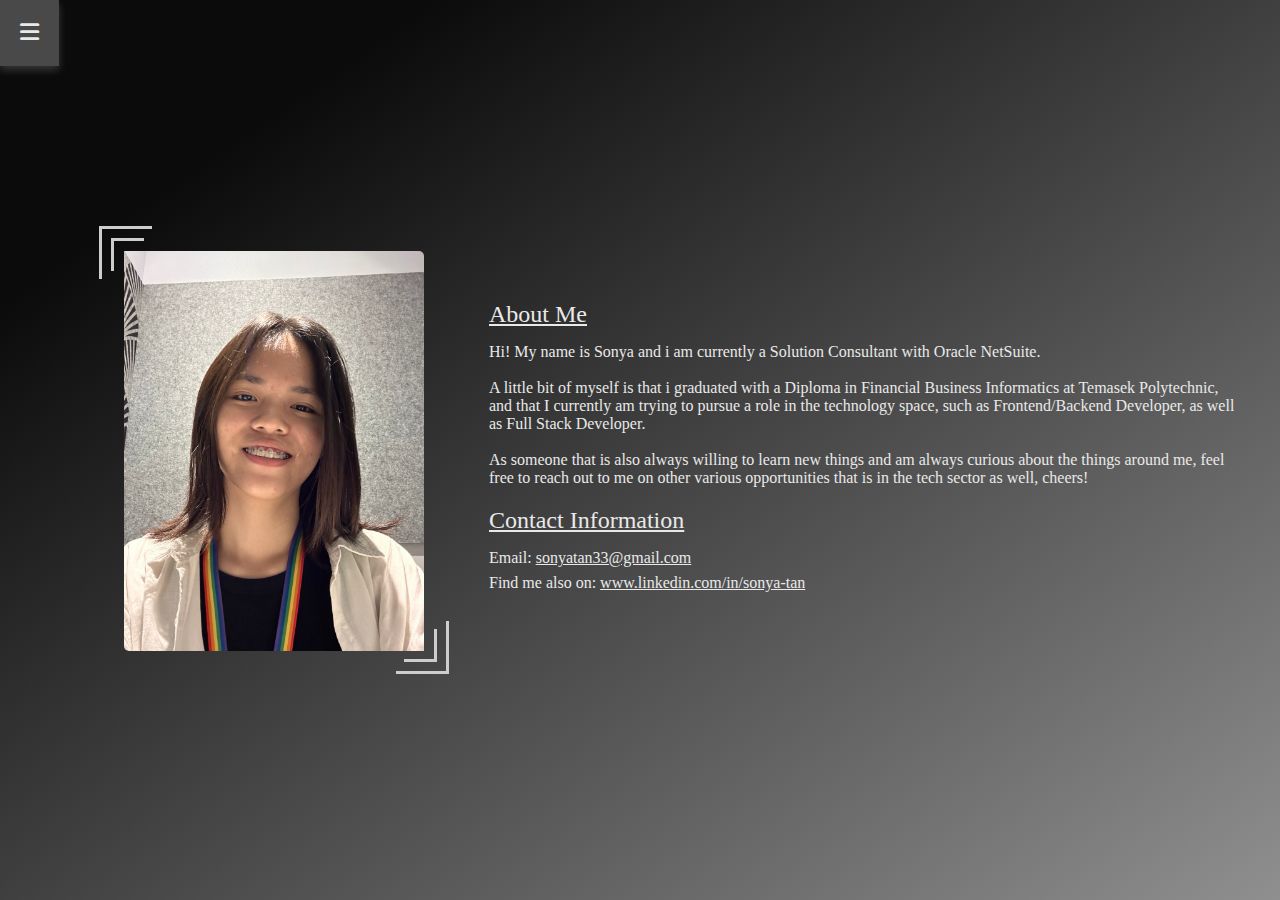
<file: public/html/index.html>
<!DOCTYPE html>
<html lang="en">
  <head>
    <meta charset="UTF-8" />
    <meta name="viewport" content="width=device-width, initial-scale=1.0" />
    <link rel="stylesheet" href="../css/index.css" />
    <link
      href="https://cdnjs.cloudflare.com/ajax/libs/font-awesome/6.0.0/css/all.min.css"
      rel="stylesheet"
    />

    <title>Sonya's Portfolio</title>
  </head>
  <body>
    <div class="aboutMe_css">
      <aside class="sidebar_opened" id="openSidebar">
        <div class="sidebar_contents">
          <i
            class="fa fa-close sidebar_closed_icon"
            onClick="closeSidebar()"
          ></i>
          <div
            style="display: flex; flex-direction: column; align-items: center"
          >
            <img src="../images/me.jpg" class="sidebar_user_pfp" />
            <p style="font-weight: bold; margin: 0; padding-bottom: 5px">
              Sonya Tan
            </p>
            <p style="margin: 0; padding-bottom: 5px; padding-bottom: 40px">
              Personal Portfolio
            </p>
            <a href="index.html" class="sidebar_links">
              <div>
                <i
                  class="fa fa-home"
                  style="color: #e9e9e9; padding-right: 10px"
                ></i
                >About Me
              </div>
            </a>
            <a href="myWorks.html" class="sidebar_links">
              <div>
                <i
                  class="fa fa-laptop"
                  style="color: #e9e9e9; padding-right: 10px"
                ></i
                >My Works
              </div>
            </a>
            <a href="resume.html" class="sidebar_links">
              <div>
                <i
                  class="fa fa-file"
                  style="color: #e9e9e9; padding-right: 10px"
                ></i
                >My Resume
              </div>
            </a>
          </div>
        </div>
      </aside>
      <aside id="closeSidebar" onclick="openSidebar()">
        <div class="sidebar_closed">
          <i class="fa-solid fa-bars open_sidebar" id="sidebar_btn"></i>
        </div>
      </aside>
      <main
        style="
          margin-left: 40px;
          display: grid;
          grid-template-columns: auto auto;
          gap: 40px;
          width: 100%;
          height: 100%;
          align-items: center;
          overflow-y: auto;
          overflow-x: hidden;
        "
        id="main"
      >
        <div class="img_line_decos">
          <div class="deco_top_line1"></div>
          <div class="deco_top_line2"></div>
          <img
            style="height: 400px; margin: 25px; border-radius: 0 5px 0 5px"
            src="../images/me.jpg"
          />
          <div class="deco_top_line3"></div>
          <div class="deco_top_line4"></div>
        </div>
        <div style="display: flex; flex-direction: column; padding-right: 40px">
          <p class="page_title">About Me</p>
          <p style="margin-bottom: 20px">
            Hi! My name is Sonya and i am currently a Solution Consultant with
            Oracle NetSuite. <br /><br />A little bit of myself is that i
            graduated with a Diploma in Financial Business Informatics at
            Temasek Polytechnic, and that I currently am trying to pursue a role
            in the technology space, such as Frontend/Backend Developer, as well
            as Full Stack Developer. <br /><br />As someone that is also always
            willing to learn new things and am always curious about the things
            around me, feel free to reach out to me on other various
            opportunities that is in the tech sector as well, cheers!
          </p>
          <p class="page_title">Contact Information</p>
          <p class="content_padding">
            Email:
            <a href="mailto:sonyatan33@gmail.com">sonyatan33@gmail.com</a>
          </p>
          <p class="content_padding">
            Find me also on:
            <a
              href="https://linkedin.com/in/sonya-tan/"
              target="_blank"
              rel="noreferrer"
              >www.linkedin.com/in/sonya-tan
            </a>
          </p>
        </div>
      </main>
    </div>
  </body>
  <script type="text/javascript">
    function openSidebar() {
      document.getElementById("openSidebar").style.minWidth = "250px";
      document.getElementById("openSidebar").style.borderRight = "solid";
      document.getElementById("closeSidebar").style.display = "none";
    }
    function closeSidebar() {
      document.getElementById("openSidebar").style.minWidth = "0px";
      document.getElementById("closeSidebar").style.display = "block";
      setTimeout(function () {
        document.getElementById("openSidebar").style.borderRight = "none";
      }, 500);
    }
  </script>
</html>
</file>
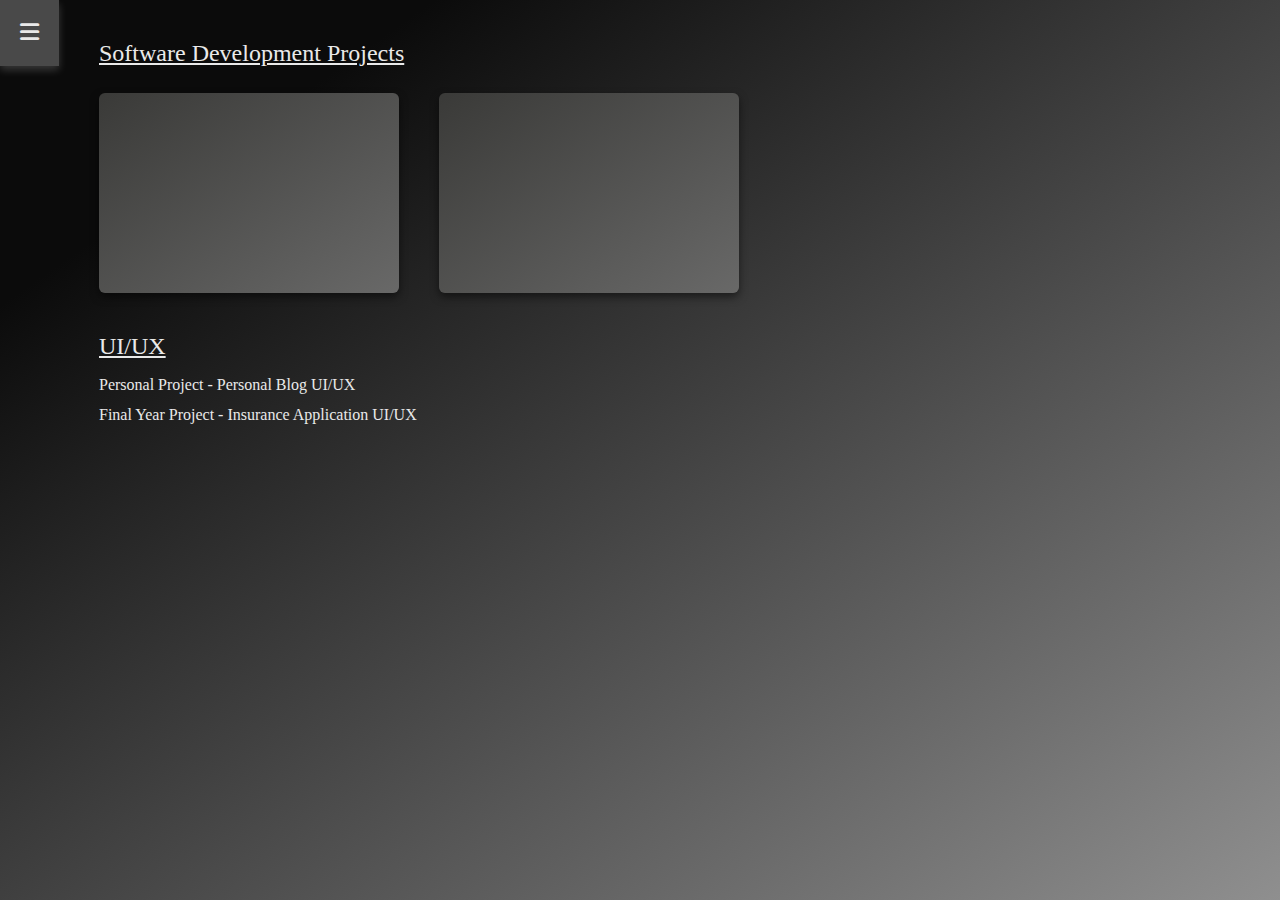
<file: public/html/myWorks.html>
<!DOCTYPE html>
<html lang="en">
  <head>
    <meta charset="UTF-8" />
    <meta name="viewport" content="width=device-width, initial-scale=1.0" />
    <link rel="stylesheet" href="../css/myWorks.css" />
    <link
      href="https://cdnjs.cloudflare.com/ajax/libs/font-awesome/6.0.0/css/all.min.css"
      rel="stylesheet"
    />
    <title>My Works</title>
  </head>
  <body>
    <div class="myWorks_css">
      <aside class="sidebar_opened" id="openSidebar">
        <div class="sidebar_contents">
          <i
            class="fa fa-close sidebar_closed_icon"
            onClick="closeSidebar()"
          ></i>
          <div
            style="display: flex; flex-direction: column; align-items: center"
          >
            <img src="../images/me.jpg" class="sidebar_user_pfp" />
            <p style="font-weight: bold; margin: 0; padding-bottom: 5px">
              Sonya Tan
            </p>
            <p style="margin: 0; padding-bottom: 5px; padding-bottom: 40px">
              Personal Portfolio
            </p>
            <a href="index.html" class="sidebar_links">
              <div>
                <i
                  class="fa fa-home"
                  style="color: #e9e9e9; padding-right: 10px"
                ></i
                >About Me
              </div>
            </a>
            <a href="myWorks.html" class="sidebar_links">
              <div>
                <i
                  class="fa fa-laptop"
                  style="color: #e9e9e9; padding-right: 10px"
                ></i
                >My Works
              </div>
            </a>
            <a href="resume.html" class="sidebar_links">
              <div>
                <i
                  class="fa fa-file"
                  style="color: #e9e9e9; padding-right: 10px"
                ></i
                >My Resume
              </div>
            </a>
          </div>
        </div>
      </aside>
      <aside id="closeSidebar" onclick="openSidebar()">
        <div class="sidebar_closed">
          <i class="fa-solid fa-bars open_sidebar" id="sidebar_btn"></i>
        </div>
      </aside>
      <main class="myWorks_main_container">
        <p class="title">Software Development Projects</p>
        <div class="single_grid_view">
          <div class="grid_container"></div>
          <div class="grid_container"></div>
        </div>
        <p class="title">UI/UX</p>
        <a
          href="https://www.figma.com/design/zt87dm2jdz9DYkYq3gVpq5/Blog-Website-Prototype?node-id=0-1&m=dev&t=1VfNI9qZD6a0EWLY-1"
          target="_blank"
          rel="noreferrer"
          class="sub_titles"
          >Personal Project - Personal Blog UI/UX
        </a>
        <a
          href="https://www.figma.com/design/e2N99p97wYh573LCSQRUoT/FYP-Project?node-id=1-2&m=dev&t=vWThNDQX3tgIaAY3-1"
          target="_blank"
          rel="noreferrer"
          class="sub_titles"
        >
          Final Year Project - Insurance Application UI/UX
        </a>
      </main>
    </div>
  </body>
  <script type="text/javascript">
    function openSidebar() {
      document.getElementById("openSidebar").style.minWidth = "250px";
      document.getElementById("openSidebar").style.borderRight = "solid";
      document.getElementById("closeSidebar").style.display = "none";
    }
    function closeSidebar() {
      document.getElementById("openSidebar").style.minWidth = "0px";
      document.getElementById("closeSidebar").style.display = "block";
      setTimeout(function () {
        document.getElementById("openSidebar").style.borderRight = "none";
      }, 500);
    }
  </script>
</html>
</file>
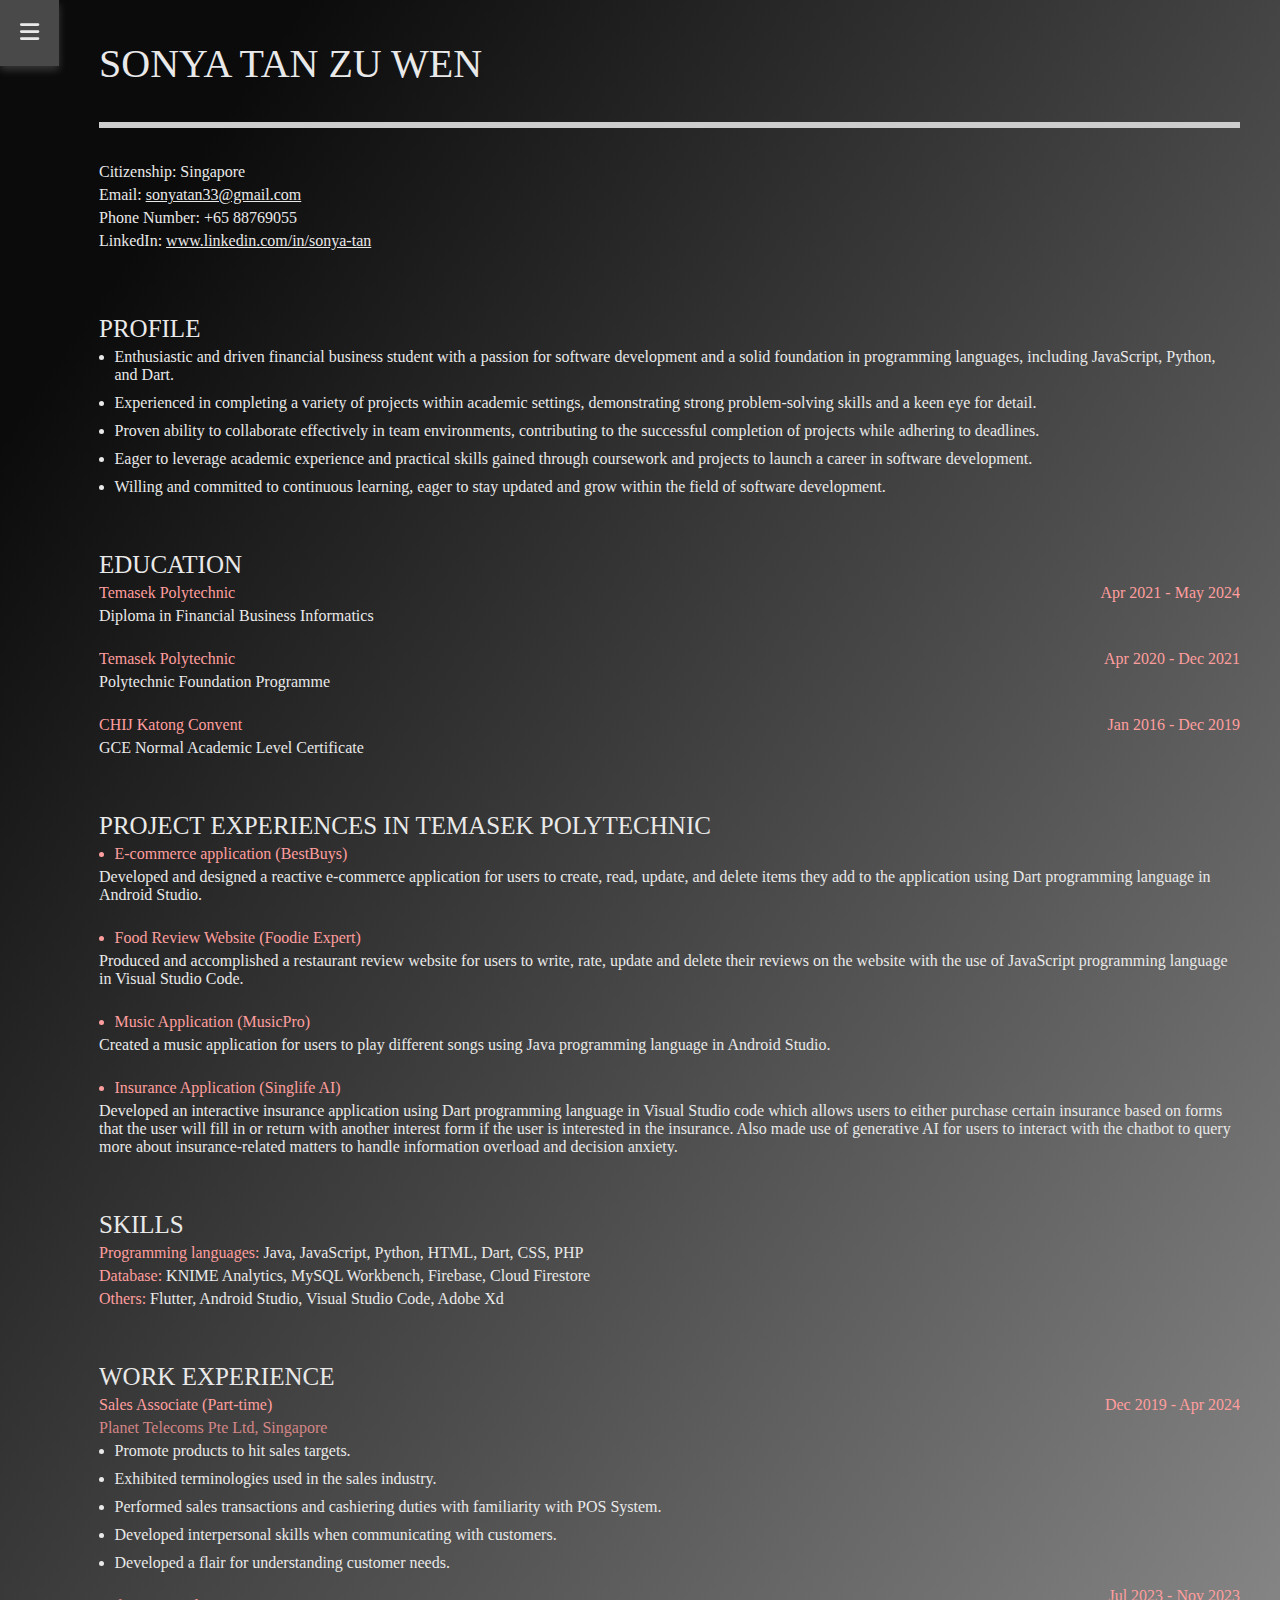
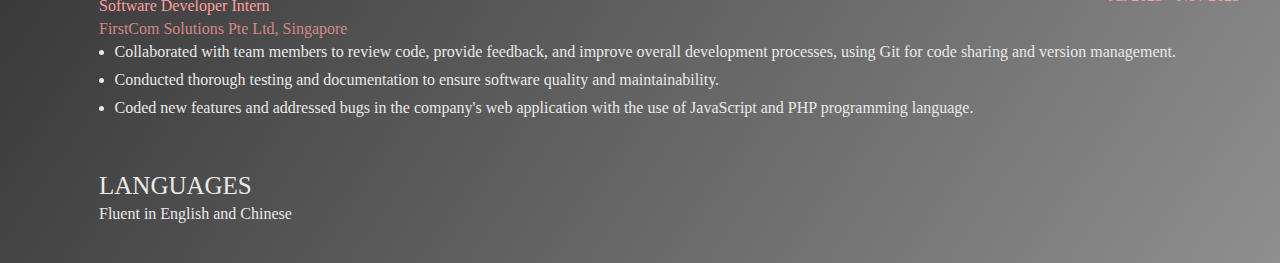
<file: public/html/resume.html>
<!DOCTYPE html>
<html lang="en">
  <head>
    <meta charset="UTF-8" />
    <meta name="viewport" content="width=device-width, initial-scale=1.0" />
    <link rel="stylesheet" href="../css/resume.css" />
    <link
      href="https://cdnjs.cloudflare.com/ajax/libs/font-awesome/6.0.0/css/all.min.css"
      rel="stylesheet"
    />
    <title>My Resume</title>
  </head>
  <body>
    <div class="resume_css">
      <aside class="sidebar_opened" id="openSidebar">
        <div class="sidebar_contents" id="sidebar_content">
          <i
            class="fa fa-close sidebar_closed_icon"
            onClick="closeSidebar()"
          ></i>
          <div
            style="display: flex; flex-direction: column; align-items: center"
          >
            <img src="../images/me.jpg" class="sidebar_user_pfp" />
            <p style="font-weight: bold; margin: 0; padding-bottom: 5px">
              Sonya Tan
            </p>
            <p style="margin: 0; padding-bottom: 5px; padding-bottom: 40px">
              Personal Portfolio
            </p>
            <a href="index.html" class="sidebar_links">
              <div>
                <i
                  class="fa fa-home"
                  style="color: #e9e9e9; padding-right: 10px"
                ></i
                >About Me
              </div>
            </a>
            <a href="myWorks.html" class="sidebar_links">
              <div>
                <i
                  class="fa fa-laptop"
                  style="color: #e9e9e9; padding-right: 10px"
                ></i
                >My Works
              </div>
            </a>
            <a href="resume.html" class="sidebar_links">
              <div>
                <i
                  class="fa fa-file"
                  style="color: #e9e9e9; padding-right: 10px"
                ></i
                >My Resume
              </div>
            </a>
          </div>
        </div>
      </aside>
      <aside id="closeSidebar" onclick="openSidebar()">
        <div class="sidebar_closed">
          <i class="fa-solid fa-bars open_sidebar" id="sidebar_btn"></i>
        </div>
      </aside>
      <main class="resume_main_container">
        <p class="title">SONYA TAN ZU WEN</p>
        <div class="line_seperator"></div>
        <p>Citizenship: Singapore</p>
        <p>
          Email: <a href="mailto:sonyatan33@gmail.com">sonyatan33@gmail.com</a>
        </p>
        <p>Phone Number: +65 88769055</p>
        <p>
          LinkedIn:
          <a
            href="https://linkedin.com/in/sonya-tan/"
            target="_blank"
            rel="noreferrer"
            >www.linkedin.com/in/sonya-tan</a
          >
        </p>
        <p style="margin-top: 60px; font-size: 25px">PROFILE</p>
        <ul class="list_1">
          <li>
            Enthusiastic and driven financial business student with a passion
            for software development and a solid foundation in programming
            languages, including JavaScript, Python, and Dart.
          </li>
          <li>
            Experienced in completing a variety of projects within academic
            settings, demonstrating strong problem-solving skills and a keen eye
            for detail.
          </li>
          <li>
            Proven ability to collaborate effectively in team environments,
            contributing to the successful completion of projects while adhering
            to deadlines.
          </li>
          <li>
            Eager to leverage academic experience and practical skills gained
            through coursework and projects to launch a career in software
            development.
          </li>
          <li>
            Willing and committed to continuous learning, eager to stay updated
            and grow within the field of software development.
          </li>
        </ul>
        <p class="alternate_sub_titles">EDUCATION</p>
        <div class="education_content" style="margin-top: 0">
          <p>Temasek Polytechnic</p>
          <p>Apr 2021 - May 2024</p>
        </div>
        <p>Diploma in Financial Business Informatics</p>
        <div class="education_content">
          <p>Temasek Polytechnic</p>
          <p>Apr 2020 - Dec 2021</p>
        </div>
        <p>Polytechnic Foundation Programme</p>
        <div class="education_content">
          <p>CHIJ Katong Convent</p>
          <p>Jan 2016 - Dec 2019</p>
        </div>
        <p>GCE Normal Academic Level Certificate</p>
        <p class="sub_titles">PROJECT EXPERIENCES IN TEMASEK POLYTECHNIC</p>
        <ul class="list_2">
          <li>E-commerce application (BestBuys)</li>
        </ul>
        <p class="list_2_sub_content">
          Developed and designed a reactive e-commerce application for users to
          create, read, update, and delete items they add to the application
          using Dart programming language in Android Studio.
        </p>
        <ul class="list_2">
          <li>Food Review Website (Foodie Expert)</li>
        </ul>
        <p class="list_2_sub_content">
          Produced and accomplished a restaurant review website for users to
          write, rate, update and delete their reviews on the website with the
          use of JavaScript programming language in Visual Studio Code.
        </p>
        <ul class="list_2">
          <li>Music Application (MusicPro)</li>
        </ul>
        <p class="list_2_sub_content">
          Created a music application for users to play different songs using
          Java programming language in Android Studio.
        </p>
        <ul class="list_2">
          <li>Insurance Application (Singlife AI)</li>
        </ul>
        <p>
          Developed an interactive insurance application using Dart programming
          language in Visual Studio code which allows users to either purchase
          certain insurance based on forms that the user will fill in or return
          with another interest form if the user is interested in the insurance.
          Also made use of generative AI for users to interact with the chatbot
          to query more about insurance-related matters to handle information
          overload and decision anxiety.
        </p>
        <p class="sub_titles">SKILLS</p>
        <p>
          <em>Programming languages:</em> Java, JavaScript, Python, HTML, Dart,
          CSS, PHP
        </p>
        <p>
          <em>Database:</em> KNIME Analytics, MySQL Workbench, Firebase, Cloud
          Firestore
        </p>
        <p>
          <em>Others:</em> Flutter, Android Studio, Visual Studio Code, Adobe Xd
        </p>
        <p class="sub_titles">WORK EXPERIENCE</p>
        <div class="work_experience_content">
          <p>Sales Associate (Part-time)</p>
          <p>Dec 2019 - Apr 2024</p>
        </div>
        <p class="work_exp_sub_content">Planet Telecoms Pte Ltd, Singapore</p>
        <ul class="list_1">
          <li>Promote products to hit sales targets.</li>
          <li>Exhibited terminologies used in the sales industry.</li>
          <li>
            Performed sales transactions and cashiering duties with familiarity
            with POS System.
          </li>
          <li>
            Developed interpersonal skills when communicating with customers.
          </li>
          <li>Developed a flair for understanding customer needs.</li>
        </ul>
        <div class="work_experience_content">
          <p style="margin-top: 10px">Software Developer Intern</p>
          <p>Jul 2023 - Nov 2023</p>
        </div>
        <p class="work_exp_sub_content">
          FirstCom Solutions Pte Ltd, Singapore
        </p>
        <ul class="list_1">
          <li>
            Collaborated with team members to review code, provide feedback, and
            improve overall development processes, using Git for code sharing
            and version management.
          </li>
          <li>
            Conducted thorough testing and documentation to ensure software
            quality and maintainability.
          </li>
          <li>
            Coded new features and addressed bugs in the company's web
            application with the use of JavaScript and PHP programming language.
          </li>
        </ul>
        <p class="alternate_sub_titles">LANGUAGES</p>
        <p>Fluent in English and Chinese</p>
      </main>
    </div>
  </body>
  <script type="text/javascript">
    function openSidebar() {
      document.getElementById("openSidebar").style.minWidth = "250px";
      document.getElementById("openSidebar").style.borderRight = "solid";
      document.getElementById("closeSidebar").style.display = "none";
      setTimeout(function () {
        document.getElementById("sidebar_content").style.position = "fixed";
      }, 500);
    }
    function closeSidebar() {
      document.getElementById("openSidebar").style.minWidth = "0px";
      document.getElementById("closeSidebar").style.display = "block";
      document.getElementById("sidebar_content").style.position = "static";
      setTimeout(function () {
        document.getElementById("openSidebar").style.borderRight = "none";
        document.getElementById("closeSidebar").style.position = "sticky";
      }, 500);
    }
  </script>
</html>
</file>
<file: public/css/index.css>
html {
  height: 100%;
}

body {
  padding: 0;
  margin: 0;
  font-family: "Inter";
  height: 100%;
  background: linear-gradient(to bottom right, #0b0b0b 250px, #8f8f8f);
}

p{
  margin: 0;
}

a {
  text-decoration: underline;
  color: #e9e9e9;
}

/* sidebar when it opens up using transition */
.sidebar_opened {
  background-color: #0b0b0b;
  color: #e9e9e9;
  border-right: none;
  border-right-color: #e9e9e9;
  width: 0px;
  min-width: 0px;
  transition: all 0.5s linear;
  overflow-x: hidden;
}

.sidebar_contents {
  display: flex;
  flex-direction: column;
  align-content: center;
}

.sidebar_closed_icon {
  margin: 20px;
  text-align: right;
  font-size: 22px;
  padding-bottom: 36px;
}

.sidebar_closed_icon {
  cursor: pointer;
}

.sidebar_user_pfp {
  border-radius: 50%;
  height: 100px;
  width: 100px;
  margin: 0;
  object-fit: cover;
  padding-bottom: 5px;
}

.sidebar_links {
  display: flex;
  width: 195px;
  gap: 10px;
  padding: 15px 0 15px 55px;
  text-decoration: none;
  color: #e9e9e9;
}

.sidebar_links:hover {
  background-color: #494949;
  box-shadow: 0 4px 8px 0 rgb(237 237 237 / 20%);
}

/* sidebar when it closes using transition */
.sidebar_closed{
padding: 20px;
font-size: 22px;
}

.sidebar_closed:hover{
  background-color: #494949;
box-shadow: 0 4px 8px 0 rgb(237 237 237 / 20%);
cursor: pointer;
}

.aboutMe_css {
  display: flex;
  flex-direction: row;
  color: #e9e9e9;
  height: 100%;
  overflow-x: hidden;
  overflow-y: hidden;
}

.img_line_decos {
  position: relative;
  max-height: 448px;
}

.deco_top_line1 {
  position: absolute;
  border-left: 3px solid #cdcdcd;
  border-top: 3px solid #cdcdcd;
  width: 50px;
  height: 50px;
}

.deco_top_line2 {
  position: absolute;
  border-left: 3px solid #cdcdcd;
  border-top: 3px solid #cdcdcd;
  width: 30px;
  height: 30px;
  top: 12px;
  left: 12px;
}

.deco_top_line3 {
  position: absolute;
  border-right: 3px solid #cdcdcd;
  border-bottom: 3px solid #cdcdcd;
  width: 50px;
  height: 50px;
  bottom: 0px;
  right: 0;
}

.deco_top_line4 {
  position: absolute;
  border-right: 3px solid #cdcdcd;
  border-bottom: 3px solid #cdcdcd;
  width: 30px;
  height: 30px;
  bottom: 12px;
  right: 12px;
}

.page_title {
  font-size: 24px;
  text-decoration: underline;
  margin-bottom: 15px;
}

.page_sub_title {
  font-size: 15px;
}

.grid_container_item3 {
  grid-column: 1 / span 2;
}

.content_padding{
  margin-bottom: 7px;
}

/* save just in case need to add as our footer */
/* .linkedin_icon{
  font-size: 18px;
  padding-top: 1px;
  text-decoration: none;
  color: white;
  vertical-align: middle
} */
</file>
<file: public/css/myWorks.css>
html {
  height: 100%;
  margin: 0;
}

body {
  padding: 0;
  margin: 0;
  font-family: "Inter";
  height: 100%;
  background: linear-gradient(to bottom right, #0b0b0b 250px, #8f8f8f);
}

p {
  color: #e9e9e9;
}

a {
  color: #e9e9e9;
}

.myWorks_css {
  display: flex;
  flex-direction: row;
  color: #e9e9e9;
  height: 100%;
  overflow-x: hidden;
  overflow-y: hidden;
}

.sidebar_opened {
  background-color: #0b0b0b;
  color: #e9e9e9;
  border-right: none;
  border-right-color: #e9e9e9;
  width: 0px;
  min-width: 0px;
  transition: all 0.5s linear;
  overflow-x: hidden;
}

.sidebar_contents {
  display: flex;
  flex-direction: column;
  align-content: center;
}

.sidebar_closed_icon {
  margin: 20px;
  text-align: right;
  font-size: 22px;
  padding-bottom: 36px;
}

.sidebar_user_pfp {
  border-radius: 50%;
  height: 100px;
  width: 100px;
  margin: 0;
  object-fit: cover;
  padding-bottom: 5px;
}

.sidebar_links {
  display: flex;
  width: 195px;
  gap: 10px;
  padding: 15px 0 15px 55px;
  text-decoration: none;
  color: #e9e9e9;
}

.sidebar_links:hover {
  background-color: #494949;
  box-shadow: 0 4px 8px 0 rgb(237 237 237 / 20%);
}

/* sidebar when it closes using transition */
.sidebar_closed{
padding: 20px;
font-size: 22px;
}

.sidebar_closed:hover{
  background-color: #494949;
box-shadow: 0 4px 8px 0 rgb(237 237 237 / 20%);
cursor: pointer;
}

.myWorks_main_container {
  display: flex;
  flex-direction: column;
  margin-top: 40px;
  margin-left: 40px;
}

.title {
  font-size: 24px;
  text-decoration: underline;
  margin-bottom: 10px;
  margin: 0 0 10px 0;
}

.sub_titles {
  text-decoration: none;
  margin: 6px 0;
}

.sub_titles:hover {
  /* color: #e0a9a9; */
  text-decoration: underline;
}

.single_grid_view {
  display: grid;
  grid-template-columns: 300px 300px;
  grid-template-rows: 200px;
  gap: 40px;
  margin: 16px 0px 40px 0px;
}

.grid_container {
  box-shadow: 0 4px 8px 0 rgba(0, 0, 0, 0.5);
  background: linear-gradient(to bottom right, #3a3a38, #808080 500px);
  border-radius: 6px;
}
</file>
<file: public/css/resume.css>
/* html {
  height: 100%;
} */

body {
  padding: 0;
  margin: 0;
  font-family: "Inter";
  /* height: 100%; */
  background: linear-gradient(to bottom right, #0b0b0b 250px, #8f8f8f);
}

a {
  text-decoration: none;
  color: #e9e9e9;
  text-decoration: underline;
}

p {
  margin: 0;
  padding: 0;
}

.resume_css {
  box-sizing: border-box;
  display: flex;
  flex-direction: row;
  color: #e9e9e9;
  /* height: 100%; */
  
}

.sidebar_opened {
  background-color: #0b0b0b;
  color: #e9e9e9;
  border-right: none;
  border-right-color: #e9e9e9;
  width: 0px;
  min-width: 0px;
  transition: all 0.5s linear;
  overflow-x: hidden;
}

.sidebar_contents {
  display: flex;
  flex-direction: column;
  position: static;
}

.sidebar_closed_icon {
  margin: 20px;
  text-align: right;
  font-size: 22px;
  padding-bottom: 36px;
}

.sidebar_user_pfp {
  border-radius: 50%;
  height: 100px;
  width: 100px;
  margin: 0;
  object-fit: cover;
  padding-bottom: 5px;
}

.sidebar_links {
  display: flex;
  width: 195px;
  gap: 10px;
  padding: 15px 0 15px 55px;
  text-decoration: none;
  color: #e9e9e9;
}

.sidebar_links:hover {
  background-color: #494949;
  box-shadow: 0 4px 8px 0 rgb(237 237 237 / 20%);
}

/* sidebar when it closes using transition */
.sidebar_closed{
padding: 20px;
font-size: 22px;
position: sticky;
top: 0;
}

.sidebar_closed:hover{
  background-color: #494949;
box-shadow: 0 4px 8px 0 rgb(237 237 237 / 20%);
cursor: pointer;
}

.resume_main_container {
  display: flex;
  flex-direction: column;
  gap: 5px;
  margin: 40px;
  width: 100%;
  min-width: 400px;
  overflow-y: auto;
  overflow-x: hidden;
}

.title {
  font-size: 40px;
  min-width: 504px;
}

.sub_titles {
  font-size: 25px;
  margin-top: 50px;
}

.alternate_sub_titles {
  font-size: 25px;
  margin-top: 40px;
}

.line_seperator {
  border-bottom: 6px solid #cdcdcd;
  width: 100%;
  margin: 30px 0 30px 0;
}

.list_1 {
  padding-left: 15.5px;
  margin: 0;
}

li {
  margin-bottom: 10px;
}

.education_content {
  display: flex;
  justify-content: space-between;
  color: #ff9e9e;
  margin-top: 20px;
}

.list_2 {
  color: #ff9e9e;
  padding-left: 15.5px;
  margin: 0;
}

.list_2 li {
  margin-bottom: 0;
}

.list_2_sub_content {
  margin-bottom: 20px;
}

em {
  color: #ff9e9e;
  font-style: normal;
}

.work_experience_content {
  display: flex;
  justify-content: space-between;
  color: #ff9e9e;
}

.work_exp_sub_content {
  color: #d48686;
}
</file>
